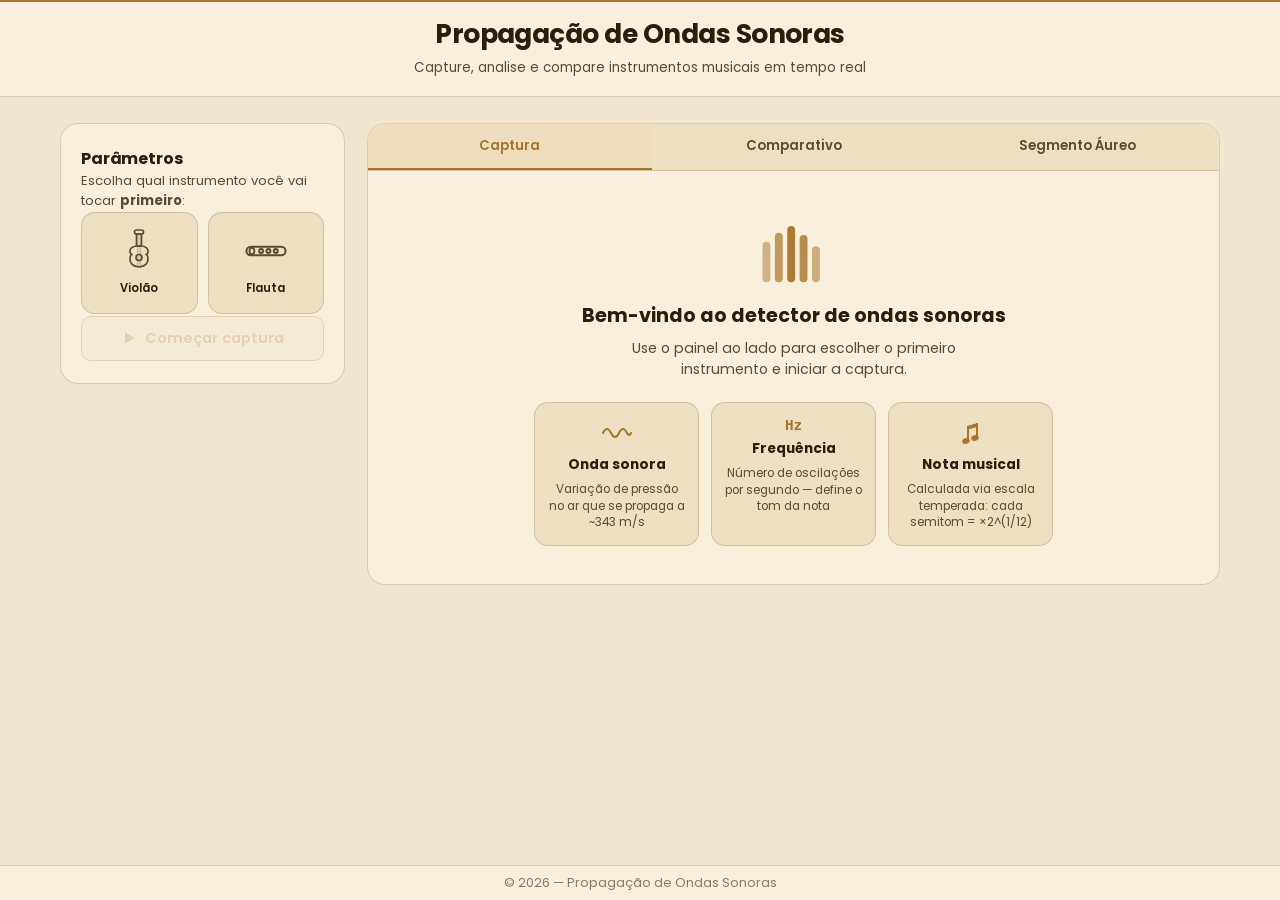
<file: index.html>
<!DOCTYPE html>
<html lang="pt-br">

<head>
  <meta charset="UTF-8" />
  <meta name="viewport" content="width=device-width, initial-scale=1.0" />
  <link rel="stylesheet" href="./assets/css/style.css" />
  <title>Propagação de Ondas Sonoras</title>
</head>

<body>

  <header>
    <h1>Propagação de Ondas Sonoras</h1>
    <p class="subtitulo">Capture, analise e compare instrumentos musicais em tempo real</p>
  </header>

  <main>
    <div class="main-content">

      <!-- ============================================================
           SIDEBAR
      ============================================================ -->
      <aside class="parametros" id="sidebar">

        <!-- ETAPA 1: Escolha o instrumento -->
        <div id="sidebar-etapa1">
          <h2>Parâmetros</h2>
          <p class="sidebar-desc">Escolha qual instrumento você vai tocar <strong>primeiro</strong>:</p>
          <div class="cards-instrumento">

            <button class="card-instrumento" id="card-violao" data-instrumento="violao">
              <span class="icone-instrumento">
                <svg viewBox="0 0 36 44" fill="none" stroke="currentColor" stroke-width="1.7" stroke-linecap="round"
                  stroke-linejoin="round">
                  <rect x="13.5" y="1" width="9" height="4" rx="2" />
                  <rect x="15.5" y="5" width="5" height="12" rx="1" />
                  <path
                    d="M15.5 17 Q9 18 9 22 Q9 25 11 25.5 Q9 26 9 30 Q9 37 18 38 Q27 37 27 30 Q27 26 25 25.5 Q27 25 27 22 Q27 18 20.5 17 Z" />
                  <circle cx="18" cy="28.5" r="3" />
                  <line x1="16.8" y1="5.5" x2="16.8" y2="38" stroke-width="0.9" opacity="0.45" />
                  <line x1="19.2" y1="5.5" x2="19.2" y2="38" stroke-width="0.9" opacity="0.45" />
                </svg>
              </span>
              <span class="nome-instrumento">Violão</span>
            </button>

            <button class="card-instrumento" id="card-flauta" data-instrumento="flauta">
              <span class="icone-instrumento">
                <svg viewBox="0 0 36 36" fill="none" stroke="currentColor" stroke-width="1.7" stroke-linecap="round">
                  <rect x="2" y="14.5" width="32" height="7" rx="3.5" />
                  <ellipse cx="6.5" cy="18" rx="2" ry="2.6" stroke-width="1.5" />
                  <circle cx="14" cy="18" r="1.6" />
                  <circle cx="20" cy="18" r="1.6" />
                  <circle cx="26" cy="18" r="1.6" />
                </svg>
              </span>
              <span class="nome-instrumento">Flauta</span>
            </button>

          </div>
          <button class="botao" id="btn-comecar" disabled>
            <svg class="icon-btn" viewBox="0 0 20 20" fill="currentColor">
              <polygon points="5,3 17,10 5,17" />
            </svg>
            Começar captura
          </button>
        </div>

        <!-- ETAPA 2: Status da captura -->
        <div id="sidebar-etapa2" style="display:none">
          <h2 id="sidebar-titulo-etapa2">Capturando Violão</h2>
          <p class="sidebar-desc">Toque seu instrumento próximo ao microfone.</p>
          <div class="info-box">
            <div class="info-linha">
              <span class="info-label">Nota em tempo real</span>
              <span class="info-valor" id="sidebar-nota">--</span>
            </div>
            <div class="info-linha">
              <span class="info-label">Frequência</span>
              <span class="info-valor" id="sidebar-freq">-- Hz</span>
            </div>
            <div class="info-linha">
              <span class="info-label">Afinação</span>
              <span class="info-valor" id="sidebar-cents">-- ¢</span>
            </div>
          </div>
          <p class="sidebar-status" id="sidebar-status-mic">Aguardando microfone...</p>
          <button class="botao" id="btn-ativar-mic">
            <svg class="icon-btn" viewBox="0 0 20 20" fill="none" stroke="currentColor" stroke-width="1.7"
              stroke-linecap="round">
              <rect x="6.5" y="1.5" width="7" height="9" rx="3.5" />
              <path d="M4 10 Q4 15 10 15 Q16 15 16 10" />
              <line x1="10" y1="15" x2="10" y2="18" />
              <line x1="7" y1="18" x2="13" y2="18" />
            </svg>
            Ativar microfone
          </button>
          <button class="botao botao-secundario" id="btn-proximo" disabled>
            <svg class="icon-btn" viewBox="0 0 20 20" fill="none" stroke="currentColor" stroke-width="1.8"
              stroke-linecap="round" stroke-linejoin="round">
              <line x1="3" y1="10" x2="16" y2="10" />
              <polyline points="11,5 16,10 11,15" />
            </svg>
            <span id="btn-proximo-label">Próximo instrumento</span>
          </button>
        </div>

        <!-- ETAPA 3: Resumo -->
        <div id="sidebar-etapa3" style="display:none">
          <h2>Comparativo</h2>
          <p class="sidebar-desc">Análise concluída! Veja o comparativo completo ao lado.</p>
          <div class="info-box">
            <div class="info-linha">
              <span class="info-label" id="nome-inst1">Violão</span>
              <span class="info-valor" id="res-nota1">--</span>
            </div>
            <div class="info-linha">
              <span class="info-label" id="nome-inst2">Flauta</span>
              <span class="info-valor" id="res-nota2">--</span>
            </div>
          </div>
          <button class="botao botao-secundario" id="btn-recomecar">
            <svg class="icon-btn" viewBox="0 0 20 20" fill="none" stroke="currentColor" stroke-width="1.8"
              stroke-linecap="round" stroke-linejoin="round">
              <path d="M3.5 10 A6.5 6.5 0 1 1 7 3.8" />
              <polyline points="3.5 1 7 3.8 4.5 7.5" />
            </svg>
            Recomeçar
          </button>
        </div>

      </aside>

      <!-- ============================================================
           ÁREA PRINCIPAL
      ============================================================ -->
      <section class="calculos-bloco">

        <div class="abas">
          <button class="aba ativa" id="aba-captura" onclick="trocarAba('captura')">Captura</button>
          <button class="aba" id="aba-comparativo" onclick="trocarAba('comparativo')">Comparativo</button>
          <button class="aba" id="aba-calculos" onclick="trocarAba('calculos')">Segmento Áureo</button>
        </div>

        <!-- ─── ABA: CAPTURA ─── -->
        <div class="calculos-conteudo" id="conteudo-captura">

          <!-- Tela inicial -->
          <div id="tela-escolha">
            <div class="tela-intro">
              <div class="intro-icon">
                <svg class="eq-svg" viewBox="0 0 64 52" fill="none">
                  <rect x="4" y="16" width="7" height="36" rx="3.5" fill="var(--cyan)" opacity="0.5" />
                  <rect x="15" y="8" width="7" height="44" rx="3.5" fill="var(--cyan)" opacity="0.7" />
                  <rect x="26" y="2" width="7" height="50" rx="3.5" fill="var(--cyan)" opacity="0.95" />
                  <rect x="37" y="10" width="7" height="42" rx="3.5" fill="var(--cyan)" opacity="0.8" />
                  <rect x="48" y="20" width="7" height="32" rx="3.5" fill="var(--cyan)" opacity="0.55" />
                </svg>
              </div>
              <h2>Bem-vindo ao detector de ondas sonoras</h2>
              <p>Use o painel ao lado para escolher o primeiro instrumento e iniciar a captura.</p>
              <div class="fisica-cards">
                <div class="fisica-card">
                  <span class="fisica-card-icon">
                    <svg viewBox="0 0 32 24" fill="none" stroke="currentColor" stroke-width="2" stroke-linecap="round">
                      <path d="M2 12 Q6 4 10 12 Q14 20 18 12 Q22 4 26 12 Q28 16 30 12" />
                    </svg>
                  </span>
                  <strong>Onda sonora</strong>
                  <small>Variação de pressão no ar que se propaga a ~343 m/s</small>
                </div>
                <div class="fisica-card">
                  <span class="fisica-card-icon fisica-card-icon-text">Hz</span>
                  <strong>Frequência</strong>
                  <small>Número de oscilações por segundo — define o tom da nota</small>
                </div>
                <div class="fisica-card">
                  <span class="fisica-card-icon">
                    <svg viewBox="0 0 32 32" fill="currentColor" stroke="none">
                      <rect x="12" y="9" width="2" height="14" />
                      <rect x="21" y="6" width="2" height="14" />
                      <polygon points="12,9 23,6 23,9.8 12,12.8" />
                      <ellipse cx="11" cy="24" rx="3.8" ry="2.8" transform="rotate(-15 11 24)" />
                      <ellipse cx="20" cy="21" rx="3.8" ry="2.8" transform="rotate(-15 20 21)" />
                    </svg>
                  </span>
                  <strong>Nota musical</strong>
                  <small>Calculada via escala temperada: cada semitom = ×2^(1/12)</small>
                </div>
              </div>
            </div>
          </div>

          <!-- ─── CAPTURA 1 ─── -->
          <div id="tela-captura" style="display:none">
            <div class="captura-header">
              <span class="captura-instrumento-icon" id="captura-icon"></span>
              <h2 id="captura-titulo">Tocando Violão</h2>
            </div>

            <!-- Canvas de soundwaves estilo Chrome Music Lab -->
            <div class="sw-wrap">
              <canvas id="visualizador"></canvas>
              <div class="sw-silence" id="sw-silence-1">Toque o instrumento para ver as ondas</div>
            </div>

            <!-- Última nota estável detectada -->
            <div class="ultima-nota-box">
              <span class="ultima-nota-label">Última nota detectada</span>
              <div class="ultima-nota-row">
                <div class="nota-principal" id="nota-display">--</div>
                <div class="nota-detalhe">
                  <div class="nota-simbolo" id="simbolo-display">--</div>
                  <div class="freq-display" id="freq-display">-- Hz</div>
                </div>
                <span class="nota-ts" id="nota-ts-1"></span>
              </div>
              <div class="cents-display" id="cents-display">
                <div class="cents-barra-wrap">
                  <div class="cents-barra" id="cents-barra"></div>
                  <div class="cents-zero"></div>
                </div>
                <span id="cents-texto">0 ¢</span>
              </div>
            </div>
          </div>

          <!-- ─── CAPTURA 2 ─── -->
          <div id="tela-captura2" style="display:none">
            <div class="captura-header">
              <span class="captura-instrumento-icon" id="captura-icon2"></span>
              <h2 id="captura-titulo2">Tocando Flauta</h2>
            </div>

            <div class="sw-wrap">
              <canvas id="visualizador2"></canvas>
              <div class="sw-silence" id="sw-silence-2">Toque o instrumento para ver as ondas</div>
            </div>

            <div class="ultima-nota-box">
              <span class="ultima-nota-label">Última nota detectada</span>
              <div class="ultima-nota-row">
                <div class="nota-principal" id="nota-display2">--</div>
                <div class="nota-detalhe">
                  <div class="nota-simbolo" id="simbolo-display2">--</div>
                  <div class="freq-display" id="freq-display2">-- Hz</div>
                </div>
                <span class="nota-ts" id="nota-ts-2"></span>
              </div>
              <div class="cents-display" id="cents-display2">
                <div class="cents-barra-wrap">
                  <div class="cents-barra" id="cents-barra2"></div>
                  <div class="cents-zero"></div>
                </div>
                <span id="cents-texto2">0 ¢</span>
              </div>
            </div>
          </div>

        </div>

        <!-- ─── ABA: COMPARATIVO ─── -->
        <div class="calculos-conteudo" id="conteudo-comparativo" style="display:none">
          <div id="comparativo-vazio" class="tela-intro">
            <div class="intro-icon">
              <svg viewBox="0 0 64 52" fill="none">
                <rect x="6" y="20" width="14" height="32" rx="4" fill="var(--cyan)" opacity="0.5" />
                <rect x="25" y="8" width="14" height="44" rx="4" fill="var(--cyan)" opacity="0.85" />
                <rect x="44" y="28" width="14" height="24" rx="4" fill="var(--purple)" opacity="0.6" />
              </svg>
            </div>
            <h2>Nenhum dado ainda</h2>
            <p>Complete as duas capturas para ver o comparativo aqui.</p>
          </div>
          <div id="comparativo-dados" style="display:none">
            <h2 class="secao-titulo">Comparativo entre instrumentos</h2>
            <div class="comparativo-grid">

              <div class="comp-card" id="comp-card-1">
                <div class="comp-inst-icon" id="comp-icon-1"></div>
                <h3 id="comp-nome-1">Violão</h3>
                <div class="comp-stat"><span class="comp-label">Nota detectada</span><span class="comp-valor destaque"
                    id="comp-nota-1">--</span></div>
                <div class="comp-stat"><span class="comp-label">Símbolo</span><span class="comp-valor"
                    id="comp-simbolo-1">--</span></div>
                <div class="comp-stat"><span class="comp-label">Frequência captada</span><span class="comp-valor"
                    id="comp-freq-1">-- Hz</span></div>
                <div class="comp-stat"><span class="comp-label">Frequência esperada</span><span class="comp-valor"
                    id="comp-freqe-1">-- Hz</span></div>
                <div class="comp-stat"><span class="comp-label">Desvio de afinação</span><span class="comp-valor"
                    id="comp-cents-1">-- ¢</span></div>
              </div>

              <div class="comp-vs">VS</div>

              <div class="comp-card" id="comp-card-2">
                <div class="comp-inst-icon" id="comp-icon-2"></div>
                <h3 id="comp-nome-2">Flauta</h3>
                <div class="comp-stat"><span class="comp-label">Nota detectada</span><span class="comp-valor destaque"
                    id="comp-nota-2">--</span></div>
                <div class="comp-stat"><span class="comp-label">Símbolo</span><span class="comp-valor"
                    id="comp-simbolo-2">--</span></div>
                <div class="comp-stat"><span class="comp-label">Frequência captada</span><span class="comp-valor"
                    id="comp-freq-2">-- Hz</span></div>
                <div class="comp-stat"><span class="comp-label">Frequência esperada</span><span class="comp-valor"
                    id="comp-freqe-2">-- Hz</span></div>
                <div class="comp-stat"><span class="comp-label">Desvio de afinação</span><span class="comp-valor"
                    id="comp-cents-2">-- ¢</span></div>
              </div>

            </div>
            <div class="comp-analise" id="comp-analise"></div>
          </div>
        </div>

        <!-- ─── ABA: SEGMENTO ÁUREO ─── -->
        <div class="calculos-conteudo" id="conteudo-calculos" style="display:none">
          <h2 class="secao-titulo">Frequência e Segmento Áureo</h2>

          <div class="calculo-bloco">
            <h3>1. Comparando as frequências captadas</h3>
            <p>Depois de tocar os dois instrumentos, o sistema utiliza as frequências detectadas para calcular a razão entre a maior e a menor frequência.</p>
            <div class="aureo-dados">
              <div class="aureo-dado">
                <span>Menor frequência</span>
                <strong id="aureo-menor">-- Hz</strong>
              </div>
              <div class="aureo-dado">
                <span>Maior frequência</span>
                <strong id="aureo-maior">-- Hz</strong>
              </div>
              <div class="aureo-dado">
                <span>Razão das frequências</span>
                <strong id="aureo-razao">--</strong>
              </div>
            </div>
            <div class="formula-box"><code>razão = frequência maior ÷ frequência menor</code></div>
            <div class="exemplo-calculo" id="aureo-resultado">
              Complete as duas capturas para calcular a relação.
            </div>
          </div>

          <div class="calculo-bloco">
            <h3>2. Comparação com o número áureo</h3>
            <p>Agora comparamos a razão encontrada no experimento com φ. Quanto mais próximos forem os valores, mais próxima a relação entre as duas frequências estará da proporção áurea.</p>
            <div class="aureo-comparacao">
              <div>
                <span>Razão encontrada</span>
                <strong id="aureo-razao-2">--</strong>
              </div>
              <div>
                <span>Número áureo (φ)</span>
                <strong>1,618033</strong>
              </div>
              <div>
                <span>Diferença</span>
                <strong id="aureo-diferenca">--</strong>
              </div>
            </div>
            <div class="aureo-status" id="aureo-status">Aguardando as frequências dos instrumentos.</div>
          </div>

          <div class="calculo-bloco">
            <h3>3. Construindo o segmento áureo</h3>
            <p>Para visualizar a proporção, usamos a maior frequência como referência. O segmento é dividido matematicamente na razão áurea. Assim, conseguimos visualizar como uma grandeza pode ser separada em duas partes mantendo a proporção φ.</p>
            <div class="aureo-segmento">
              <div class="aureo-parte maior" id="aureo-parte-maior">
                <strong id="aureo-parte-maior-valor">--</strong>
                <small>parte maior</small>
              </div>
              <div class="aureo-parte menor" id="aureo-parte-menor">
                <strong id="aureo-parte-menor-valor">--</strong>
                <small>parte menor</small>
              </div>
            </div>
            <div class="aureo-legenda">
              <span>A ÷ B = φ ≈ 1,618</span>
              <span id="aureo-total">Total: --</span>
            </div>
          </div>

          <div class="calculo-bloco">
            <h3>4. Relatório da análise</h3>
            <p>Um resumo compacto do experimento, como se fosse a saída impressa do sistema:</p>
            <div class="relatorio-aureo" id="relatorio-aureo">
              <p class="relatorio-vazio">Complete as duas capturas para gerar o relatório.</p>
            </div>
          </div>
        </div>

      </section>
    </div>
  </main>

  <footer>
    <p>&copy; 2026 — Propagação de Ondas Sonoras</p>
  </footer>

  <script type="module" src="./js/main.js"></script>
</body>

</html>
</file>
<file: assets/css/style.css>
@import url('https://fonts.googleapis.com/css2?family=Poppins:wght@300;400;500;600;700;800&display=swap');

:root {
  --bg: #f1e6cf;
  --surface: #f8f0dd;
  --surface-2: #ede0c2;
  --surface-3: #e3d2ac;
  --border: rgba(109, 72, 27, 0.22);
  --border-hi: rgba(168, 117, 43, 0.4);

  --cyan: #a8752b;
  --cyan-dim: rgba(168, 117, 43, 0.10);
  --cyan-glow: none;

  --purple: #6d481b;
  --purple-dim: rgba(109, 72, 27, 0.10);

  --gold: #a8752b;
  --gold-glow: none;

  --text: #2b1d10;
  --text-mid: #5c4a35;
  --text-dim: #8a7860;

  --success: #2f9e5c;
  --danger: #c0392b;
}

* {
  margin: 0;
  padding: 0;
  box-sizing: border-box;
  font-family: 'Poppins', sans-serif;
}

body {
  background: var(--bg);
  color: var(--text);
  min-height: 100vh;
  display: flex;
  flex-direction: column;
}

/* ─── HEADER ─── */
header {
  background: var(--surface);
  border-bottom: 1px solid var(--border);
  padding: 14px 0 18px;
  text-align: center;
  position: relative;
  overflow: hidden;
}

header::before {
  content: '';
  position: absolute;
  top: 0;
  left: 0;
  right: 0;
  height: 2px;
  background: var(--cyan);
}

header h1 {
  font-size: 1.65em;
  font-weight: 700;
  color: var(--text);
  letter-spacing: -0.02em;
}

.subtitulo {
  color: var(--text-mid);
  font-size: 0.84em;
  margin-top: 4px;
}

/* ─── FOOTER ─── */
footer {
  position: fixed;
  bottom: 0;
  width: 100%;
  background: var(--surface);
  border-top: 1px solid var(--border);
  text-align: center;
  padding: 8px 0;
  color: var(--text-dim);
  font-size: 0.8em;
  z-index: 100;
}

/* ─── LAYOUT ─── */
main {
  flex: 1;
  padding-bottom: 50px;
}

.main-content {
  display: flex;
  gap: 22px;
  max-width: 1200px;
  margin: 26px auto;
  padding: 0 20px;
  align-items: flex-start;
}

/* ─── SIDEBAR ─── */
.parametros {
  background: var(--surface);
  border: 1px solid var(--border);
  border-radius: 18px;
  padding: 22px 20px;
  width: 285px;
  min-width: 255px;
  flex-shrink: 0;
  display: flex;
  flex-direction: column;
  gap: 14px;
}

.parametros h2 {
  font-size: 1em;
  font-weight: 700;
  color: var(--text);
  letter-spacing: -0.01em;
}

.sidebar-desc {
  font-size: 0.82em;
  color: var(--text-mid);
  line-height: 1.55;
}

/* ─── CARDS DE INSTRUMENTO ─── */
.cards-instrumento {
  display: flex;
  gap: 10px;
}

.card-instrumento {
  flex: 1;
  display: flex;
  flex-direction: column;
  align-items: center;
  gap: 7px;
  padding: 16px 8px;
  background: var(--surface-2);
  border: 1px solid var(--border);
  border-radius: 14px;
  cursor: pointer;
  transition: all 0.22s ease;
  color: var(--text);
}

.card-instrumento:hover {
  border-color: var(--cyan);
  box-shadow: 0 0 0 1px var(--cyan);
  transform: translateY(-2px);
  background: var(--cyan-dim);
}

.card-instrumento.selecionado {
  border-color: var(--cyan);
  background: var(--cyan-dim);
  box-shadow: 0 0 0 2px var(--cyan);
}

.icone-instrumento {
  width: 44px;
  height: 44px;
  display: flex;
  align-items: center;
  justify-content: center;
  color: var(--text-mid);
  transition: color 0.2s;
}

.icone-instrumento svg {
  width: 100%;
  height: 100%;
}

.card-instrumento:hover .icone-instrumento,
.card-instrumento.selecionado .icone-instrumento {
  color: var(--cyan);
}

.nome-instrumento {
  font-size: 0.85em;
  font-weight: 600;
  color: var(--text);
}

/* ─── BOTÕES ─── */
.botao {
  width: 100%;
  display: flex;
  align-items: center;
  justify-content: center;
  gap: 8px;
  padding: 11px 0;
  background: var(--cyan-dim);
  color: var(--cyan);
  font-size: 0.92em;
  font-weight: 600;
  border: 1px solid var(--cyan);
  border-radius: 10px;
  cursor: pointer;
  transition: all 0.2s ease;
  margin-top: 2px;
  font-family: 'Poppins', sans-serif;
}

.icon-btn {
  width: 16px;
  height: 16px;
  flex-shrink: 0;
}

.botao:hover:not(:disabled) {
  background: var(--cyan);
  color: var(--bg);
  transform: translateY(-1px);
}

.botao:disabled {
  opacity: 0.25;
  cursor: not-allowed;
  transform: none;
}

.botao-secundario {
  background: var(--purple-dim);
  color: var(--purple);
  border-color: var(--purple);
}

.botao-secundario:hover:not(:disabled) {
  background: var(--purple);
  color: #fff;
  box-shadow: 0 0 20px rgba(109, 72, 27, 0.3);
}

/* ─── INFO BOX ─── */
.info-box {
  background: var(--surface-2);
  border: 1px solid var(--border);
  border-radius: 12px;
  padding: 12px 14px;
  display: flex;
  flex-direction: column;
  gap: 9px;
}

.info-linha {
  display: flex;
  justify-content: space-between;
  align-items: center;
}

.info-label {
  font-size: 0.76em;
  color: var(--text-mid);
}

.info-valor {
  font-size: 0.9em;
  font-weight: 700;
  color: var(--text);
}

.sidebar-status {
  font-size: 0.78em;
  color: var(--text-mid);
  text-align: center;
  min-height: 1.2em;
}

/* ─── ÁREA PRINCIPAL ─── */
.calculos-bloco {
  background: var(--surface);
  border: 1px solid var(--border);
  border-radius: 18px;
  flex: 1;
  min-width: 0;
  overflow: hidden;
  margin-bottom: 28px;
}

/* ─── ABAS ─── */
.abas {
  display: flex;
  background: var(--surface-2);
  border-bottom: 1px solid var(--border);
  border-radius: 18px 18px 0 0;
}

.aba {
  flex: 1;
  padding: 12px 0;
  font-size: 0.83rem;
  font-weight: 600;
  color: var(--text-mid);
  background: none;
  border: none;
  border-bottom: 2px solid transparent;
  cursor: pointer;
  transition: all 0.18s ease;
  font-family: 'Poppins', sans-serif;
}

.aba:hover {
  color: var(--text);
  background: rgba(109, 72, 27, 0.05);
}

.aba.ativa {
  color: var(--cyan);
  border-bottom-color: var(--cyan);
  background: rgba(214, 162, 56, 0.04);
}

.calculos-conteudo {
  padding: 22px 24px;
}

/* ─── TELA INTRO ─── */
.tela-intro {
  text-align: center;
  padding: 28px 20px 16px;
}

.intro-icon {
  width: 72px;
  height: 64px;
  margin: 0 auto 16px;
  display: flex;
  align-items: flex-end;
  justify-content: center;
}

.intro-icon svg {
  width: 100%;
  height: 100%;
}

/* Equalizer animation */
.eq-svg rect {
  transform-origin: bottom;
  animation: eq-pulse 1.4s ease-in-out infinite;
}

.eq-svg rect:nth-child(1) {
  animation-delay: 0s;
  animation-duration: 1.1s;
}

.eq-svg rect:nth-child(2) {
  animation-delay: 0.18s;
  animation-duration: 1.3s;
}

.eq-svg rect:nth-child(3) {
  animation-delay: 0.05s;
  animation-duration: 0.9s;
}

.eq-svg rect:nth-child(4) {
  animation-delay: 0.28s;
  animation-duration: 1.2s;
}

.eq-svg rect:nth-child(5) {
  animation-delay: 0.12s;
  animation-duration: 1.5s;
}

@keyframes eq-pulse {

  0%,
  100% {
    transform: scaleY(1);
  }

  50% {
    transform: scaleY(0.35);
  }
}

.tela-intro h2 {
  color: var(--text);
  font-size: 1.2em;
  margin-bottom: 8px;
}

.tela-intro p {
  color: var(--text-mid);
  font-size: 0.88em;
  max-width: 400px;
  margin: 0 auto 22px;
}

.fisica-cards {
  display: flex;
  gap: 12px;
  justify-content: center;
  flex-wrap: wrap;
}

.fisica-card {
  background: var(--surface-2);
  border: 1px solid var(--border);
  border-radius: 14px;
  padding: 14px 12px;
  width: 165px;
  display: flex;
  flex-direction: column;
  align-items: center;
  gap: 6px;
  text-align: center;
  transition: border-color 0.2s;
}

.fisica-card:hover {
  border-color: var(--cyan);
}

.fisica-card-icon {
  width: 32px;
  height: 32px;
  color: var(--cyan);
  display: flex;
  align-items: center;
  justify-content: center;
}

.fisica-card-icon svg {
  width: 100%;
  height: 100%;
}

.fisica-card-icon-text {
  font-size: 1.1em;
  font-weight: 700;
  font-family: monospace;
  width: auto;
  height: auto;
}

.fisica-card strong {
  color: var(--text);
  font-size: 0.86em;
}

.fisica-card small {
  color: var(--text-mid);
  font-size: 0.74em;
  line-height: 1.4;
}

/* ─── CAPTURA ─── */
.captura-header {
  display: flex;
  align-items: center;
  gap: 12px;
  margin-bottom: 12px;
}

.captura-instrumento-icon {
  width: 38px;
  height: 38px;
  color: var(--cyan);
  flex-shrink: 0;
  display: flex;
  align-items: center;
  justify-content: center;
}

.captura-instrumento-icon svg {
  width: 100%;
  height: 100%;
}

.captura-header h2 {
  color: var(--text);
  font-size: 1.05em;
  font-weight: 600;
}

/* Canvas — dentro do .sw-wrap, herda altura do container */
#visualizador,
#visualizador2 {
  width: 100%;
  height: 100%;
  border-radius: 0;
  display: block;
  background: transparent;
  border: none;
}

/* Painel nota */
.painel-nota {
  background: var(--surface-2);
  border: 1px solid var(--border);
  border-radius: 16px;
  padding: 18px 24px;
  margin-top: 14px;
  display: flex;
  flex-direction: column;
  align-items: center;
  gap: 3px;
}

.nota-principal {
  font-size: 3.8em;
  font-weight: 800;
  color: var(--gold);
  line-height: 1;
  transition: text-shadow 0.1s ease;
}

.nota-simbolo {
  font-size: 1.1em;
  font-weight: 600;
  color: var(--cyan);
}

.freq-display {
  font-size: 1.2em;
  font-weight: 500;
  color: var(--text-mid);
  font-family: 'Courier New', monospace;
  margin-top: 3px;
}

/* Cents */
.cents-display {
  width: 100%;
  display: flex;
  flex-direction: column;
  align-items: center;
  gap: 6px;
  margin-top: 8px;
}

.cents-barra-wrap {
  position: relative;
  width: 210px;
  height: 8px;
  background: var(--surface-3);
  border-radius: 4px;
  overflow: hidden;
}

.cents-barra {
  position: absolute;
  top: 0;
  left: 50%;
  height: 100%;
  width: 0;
  background: var(--cyan);
  border-radius: 4px;
  transition: width 0.1s ease, left 0.1s ease;
  box-shadow: 0 0 8px var(--cyan);
}

.cents-zero {
  position: absolute;
  left: 50%;
  top: 0;
  width: 2px;
  height: 100%;
  background: var(--text-dim);
  transform: translateX(-50%);
}

.cents-display span {
  font-size: 0.8em;
  color: var(--text-mid);
  font-family: 'Courier New', monospace;
  font-weight: 600;
}

/* ─── COMPARATIVO ─── */
.secao-titulo {
  color: var(--text);
  font-size: 1.05em;
  font-weight: 700;
  margin-bottom: 18px;
}

.comparativo-grid {
  display: flex;
  gap: 12px;
  align-items: flex-start;
  flex-wrap: wrap;
  justify-content: center;
}

.comp-card {
  background: var(--surface-2);
  border: 1px solid var(--border);
  border-radius: 16px;
  padding: 18px 16px;
  flex: 1;
  min-width: 185px;
  max-width: 255px;
  display: flex;
  flex-direction: column;
  gap: 9px;
}

.comp-inst-icon {
  width: 48px;
  height: 48px;
  margin: 0 auto 2px;
  color: var(--cyan);
  display: flex;
  align-items: center;
  justify-content: center;
}

.comp-inst-icon svg {
  width: 100%;
  height: 100%;
}

.comp-card h3 {
  text-align: center;
  color: var(--text);
  font-size: 0.95em;
  font-weight: 700;
}

.comp-vs {
  font-size: 0.78em;
  font-weight: 700;
  color: var(--cyan);
  background: var(--cyan-dim);
  border: 1px solid var(--cyan);
  border-radius: 50%;
  width: 40px;
  height: 40px;
  display: flex;
  align-items: center;
  justify-content: center;
  align-self: center;
  flex-shrink: 0;
  margin-top: 44px;
}

.comp-stat {
  display: flex;
  flex-direction: column;
  gap: 1px;
}

.comp-label {
  font-size: 0.7em;
  color: var(--text-mid);
  text-transform: uppercase;
  letter-spacing: 0.06em;
}

.comp-valor {
  font-size: 0.9em;
  font-weight: 600;
  color: var(--text);
}

.comp-valor.destaque {
  font-size: 1.5em;
  color: var(--gold);
  font-weight: 800;
}

.comp-analise {
  background: var(--surface-2);
  border: 1px solid var(--border);
  border-radius: 14px;
  padding: 16px 18px;
  margin-top: 16px;
  color: var(--text-mid);
  font-size: 0.86em;
  line-height: 1.75;
}

.comp-analise strong {
  color: var(--text);
}

.comp-analise p {
  margin-bottom: 8px;
}

.comp-analise p:last-child {
  margin-bottom: 0;
}

/* ─── COMO CALCULAMOS ─── */
.calculo-bloco {
  background: var(--surface-2);
  border: 1px solid var(--border);
  border-radius: 16px;
  padding: 18px 20px;
  margin-bottom: 16px;
}

.calculo-bloco h3 {
  color: var(--cyan);
  font-size: 0.92em;
  font-weight: 700;
  margin-bottom: 10px;
  padding-bottom: 8px;
  border-bottom: 1px solid var(--border);
}

.calculo-bloco p {
  font-size: 0.86em;
  color: var(--text-mid);
  line-height: 1.7;
  margin-bottom: 10px;
}

.formula-box {
  background: var(--surface-3);
  border: 1px solid var(--cyan);
  border-radius: 10px;
  padding: 12px 18px;
  text-align: center;
  margin: 10px 0;
}

.formula-box code {
  font-size: 1em;
  font-family: 'Courier New', monospace;
  color: var(--cyan);
  font-weight: 600;
  letter-spacing: 0.02em;
}

.exemplo-calculo {
  background: rgba(109, 72, 27, 0.07);
  border-left: 3px solid var(--purple);
  border-radius: 0 8px 8px 0;
  padding: 10px 14px;
  font-size: 0.84em;
  color: var(--text-mid);
  line-height: 1.6;
  margin-top: 6px;
}

/* Escala cromática */
.escala-visual {
  display: flex;
  flex-wrap: wrap;
  gap: 5px;
  margin-top: 12px;
  justify-content: center;
}

.escala-nota {
  display: flex;
  flex-direction: column;
  align-items: center;
  background: var(--surface-3);
  border: 1px solid var(--border);
  border-radius: 7px;
  padding: 5px 9px;
  font-size: 0.76em;
  font-weight: 600;
  color: var(--text-mid);
  min-width: 40px;
  gap: 2px;
}

.escala-nota small {
  font-size: 0.68em;
  color: var(--text-dim);
  font-weight: 400;
}

.escala-nota.destaque-nota {
  background: var(--cyan-dim);
  border-color: var(--cyan);
  color: var(--cyan);
}

.escala-nota.destaque-nota small {
  color: var(--cyan);
  opacity: 0.75;
}

/* ─── TIMBRE ─── */
.timbre-visual {
  display: flex;
  gap: 16px;
  margin-top: 14px;
  flex-wrap: wrap;
  justify-content: center;
}

.timbre-item {
  flex: 1;
  min-width: 180px;
  display: flex;
  flex-direction: column;
  align-items: center;
  gap: 8px;
  font-size: 0.86em;
  color: var(--text-mid);
}

.timbre-titulo {
  display: flex;
  align-items: center;
  gap: 7px;
  color: var(--text);
  font-size: 0.95em;
}

.icon-timbre {
  width: 22px;
  height: 22px;
  color: var(--cyan);
}

.timbre-onda {
  width: 100%;
  height: 58px;
  border-radius: 8px;
  background: #241a10;
  border: 1px solid var(--border);
  position: relative;
  overflow: hidden;
}

.violao-onda::after {
  content: '';
  position: absolute;
  inset: 0;
  background: url("data:image/svg+xml,%3Csvg xmlns='http://www.w3.org/2000/svg' viewBox='0 0 200 60'%3E%3Cpath d='M0 30 Q5 10 10 30 Q12 45 14 30 Q18 5 22 30 Q24 50 28 30 Q35 8 40 30 Q42 46 46 30 Q50 10 55 30 Q58 48 62 30 Q68 6 73 30 Q75 52 80 30 Q86 8 90 30 Q93 47 97 30 Q102 9 107 30 Q110 50 115 30 Q120 7 124 30 Q127 49 132 30 Q137 10 142 30 Q144 46 148 30 Q153 8 158 30 Q160 48 164 30 Q170 6 175 30 Q177 50 182 30 Q186 10 190 30 Q193 47 197 30 Q199 12 200 30' stroke='%2300d1ff' stroke-width='2' fill='none' opacity='0.85'/%3E%3C/svg%3E") center/cover no-repeat;
}

.flauta-onda::after {
  content: '';
  position: absolute;
  inset: 0;
  background: url("data:image/svg+xml,%3Csvg xmlns='http://www.w3.org/2000/svg' viewBox='0 0 200 60'%3E%3Cpath d='M0 30 Q25 5 50 30 Q75 55 100 30 Q125 5 150 30 Q175 55 200 30' stroke='%239d4edd' stroke-width='2' fill='none' opacity='0.85'/%3E%3C/svg%3E") center/cover no-repeat;
}

.timbre-item small {
  font-size: 0.76em;
  color: var(--text-dim);
  text-align: center;
}

/* ─── RESPONSIVO ─── */
@media (max-width: 1000px) {
  .main-content {
    flex-direction: column;
    align-items: center;
  }

  .parametros {
    width: 100%;
    min-width: unset;
    max-width: 600px;
  }

  .comparativo-grid {
    flex-direction: column;
    align-items: center;
  }

  .comp-vs {
    margin: 0;
  }

  .comp-card {
    max-width: 100%;
    width: 100%;
  }
}

@media (max-width: 600px) {
  .main-content {
    padding: 0 12px;
  }

  header h1 {
    font-size: 1.35em;
  }

  .nota-principal {
    font-size: 3em;
  }
}

/* ─── SOUNDWAVE CANVAS (Chrome Music Lab style) ─── */
.sw-wrap {
  position: relative;
  width: 100%;
  height: 180px;
  border-radius: 16px;
  overflow: hidden;
  margin-bottom: 16px;
  background: #241a10;
  border: 1px solid var(--border);
}

.sw-wrap canvas {
  width: 100%;
  height: 100%;
  display: block;
}

.sw-silence {
  position: absolute;
  inset: 0;
  display: flex;
  align-items: center;
  justify-content: center;
  font-size: 0.82em;
  color: var(--text-dim);
  letter-spacing: 0.04em;
  pointer-events: none;
  transition: opacity 0.4s;
}

.sw-silence.hidden {
  opacity: 0;
}

/* ─── CAIXA DE ÚLTIMA NOTA ─── */
.ultima-nota-box {
  background: var(--surface);
  border: 1px solid var(--border);
  border-radius: 16px;
  padding: 16px 20px 14px;
}

.ultima-nota-label {
  display: block;
  font-size: 0.72em;
  font-weight: 600;
  letter-spacing: 0.08em;
  text-transform: uppercase;
  color: var(--text-dim);
  margin-bottom: 10px;
}

.ultima-nota-row {
  display: flex;
  align-items: center;
  gap: 14px;
  margin-bottom: 12px;
}

.nota-principal {
  font-size: 3.4em;
  font-weight: 700;
  color: var(--gold);
  line-height: 1;
  min-width: 1.4ch;
  transition: color 0.2s;
}

/* Animação ao detectar nova nota */
@keyframes nota-pop {
  0% {
    transform: scale(1);
  }

  40% {
    transform: scale(1.18);
  }

  100% {
    transform: scale(1);
  }
}

.nota-pulse {
  animation: nota-pop 0.25s ease-out;
}

.nota-detalhe {
  display: flex;
  flex-direction: column;
  gap: 2px;
}

.nota-simbolo {
  font-size: 1.15em;
  font-weight: 700;
  color: var(--cyan);
  font-family: 'Courier New', monospace;
}

.freq-display {
  font-size: 0.82em;
  color: var(--text-mid);
  font-family: 'Courier New', monospace;
}

.nota-ts {
  margin-left: auto;
  font-size: 0.72em;
  color: var(--text-dim);
  font-style: italic;
}
/* ─── PERGUNTA DE PESQUISA ─── */
.pergunta-pesquisa {
  background: rgba(214, 162, 56, 0.06);
  border: 1px solid rgba(214, 162, 56, 0.35);
  border-radius: 16px;
  padding: 16px 20px;
  margin-bottom: 16px;
  box-shadow: inset 0 0 20px rgba(214, 162, 56, 0.04);
}

.pergunta-pesquisa-label {
  display: inline-block;
  color: var(--gold);
  font-size: 0.68em;
  font-weight: 700;
  letter-spacing: 0.08em;
  text-transform: uppercase;
  margin-bottom: 6px;
}

.pergunta-pesquisa p {
  color: var(--text);
  font-size: 0.95em;
  font-weight: 500;
  line-height: 1.6;
}

/* ─── RELATÓRIO IMPRESSO ─── */
.relatorio-aureo {
  background: var(--surface-3);
  border: 1px solid var(--border-hi);
  border-radius: 14px;
  padding: 22px 22px 18px;
  margin-top: 6px;
  position: relative;
  overflow: hidden;
}

.relatorio-aureo::before {
  content: '';
  position: absolute;
  top: 0;
  left: 0;
  right: 0;
  height: 2px;
  background: var(--cyan);
}

.relatorio-vazio {
  text-align: center;
  color: var(--text-dim);
  font-size: 0.86em;
  padding: 14px 0 6px;
}

.relatorio-titulo {
  text-align: center;
  font-size: 0.72em;
  font-weight: 700;
  letter-spacing: 0.18em;
  text-transform: uppercase;
  color: var(--text-dim);
  margin-bottom: 18px;
}

.relatorio-instrumentos {
  display: grid;
  grid-template-columns: 1fr 1fr;
  gap: 12px;
  margin-bottom: 4px;
}

.relatorio-inst {
  background: var(--surface-3);
  border: 1px solid var(--border);
  border-radius: 10px;
  padding: 12px 10px;
  text-align: center;
}

.relatorio-inst-nome {
  font-size: 0.68em;
  color: var(--text-dim);
  text-transform: uppercase;
  letter-spacing: 0.06em;
  margin-bottom: 6px;
}

.relatorio-inst-nota {
  font-family: 'Courier New', monospace;
  font-size: 1.2em;
  font-weight: 700;
  color: var(--cyan);
}

.relatorio-inst-freq {
  font-family: 'Courier New', monospace;
  font-size: 0.78em;
  color: var(--text-mid);
  margin-top: 3px;
}

.relatorio-divisor {
  border: none;
  border-top: 1px dashed var(--border);
  margin: 18px 0;
}

.relatorio-metricas {
  display: grid;
  grid-template-columns: repeat(3, 1fr);
  gap: 10px;
  margin-bottom: 18px;
}

.relatorio-metrica {
  text-align: center;
}

.relatorio-metrica span {
  display: block;
  font-size: 0.64em;
  color: var(--text-dim);
  margin-bottom: 5px;
  line-height: 1.3;
}

.relatorio-metrica strong {
  display: block;
  font-family: 'Courier New', monospace;
  font-size: 1.1em;
  color: var(--text);
}

.relatorio-metrica small {
  display: block;
  font-family: 'Courier New', monospace;
  font-size: 0.68em;
  color: var(--text-dim);
  margin-top: 2px;
}

.relatorio-classificacao {
  display: flex;
  justify-content: center;
  margin-bottom: 16px;
}

.relatorio-badge {
  display: inline-flex;
  align-items: center;
  gap: 7px;
  padding: 6px 20px;
  border-radius: 999px;
  font-size: 0.78em;
  font-weight: 700;
  letter-spacing: 0.05em;
  text-transform: uppercase;
  border: 1px solid currentColor;
}

.relatorio-badge::before {
  content: '';
  width: 7px;
  height: 7px;
  border-radius: 50%;
  background: currentColor;
  box-shadow: 0 0 8px currentColor;
}

.relatorio-badge.perfeito {
  color: var(--success);
  background: rgba(74, 222, 128, 0.1);
}

.relatorio-badge.ok {
  color: var(--gold);
  background: rgba(214, 162, 56, 0.1);
}

.relatorio-badge.distante {
  color: var(--danger);
  background: rgba(248, 113, 113, 0.1);
}

.relatorio-conclusao {
  text-align: center;
  font-size: 0.86em;
  color: var(--text-mid);
  line-height: 1.6;
  font-style: italic;
  max-width: 480px;
  margin: 0 auto;
}

@media (max-width: 480px) {
  .relatorio-instrumentos,
  .relatorio-metricas {
    grid-template-columns: 1fr;
  }
}

/* ─── AVISO / CUIDADO CONCEITUAL ─── */
.aureo-aviso {
  background: rgba(214, 162, 56, 0.06);
  border-left: 3px solid var(--gold);
  border-radius: 0 8px 8px 0;
  padding: 10px 14px;
  font-size: 0.84em;
  color: var(--text-mid);
  line-height: 1.6;
  margin-top: 10px;
}

.aureo-aviso strong {
  color: var(--gold);
}

/* ─── SEGMENTO ÁUREO ─── */
.aureo-dados,
.aureo-comparacao {
  display: grid;
  grid-template-columns: repeat(3, 1fr);
  gap: 10px;
  margin: 14px 0;
}

.aureo-dado,
.aureo-comparacao > div {
  background: var(--surface-3);
  border: 1px solid var(--border);
  border-radius: 10px;
  padding: 12px;
  text-align: center;
}

.aureo-dado span,
.aureo-comparacao span {
  display: block;
  color: var(--text-dim);
  font-size: 0.72em;
  margin-bottom: 6px;
}

.aureo-dado strong,
.aureo-comparacao strong {
  color: var(--cyan);
  font-size: 1.05em;
}

.aureo-status {
  margin-top: 12px;
  padding: 12px 14px;
  border-left: 3px solid var(--cyan);
  background: var(--cyan-dim);
  border-radius: 0 8px 8px 0;
  color: var(--text-mid);
  font-size: 0.84em;
  line-height: 1.5;
}

.aureo-segmento {
  display: flex;
  width: 100%;
  height: 74px;
  margin: 22px 0 8px;
  border-radius: 10px;
  overflow: hidden;
  background: var(--surface-3);
  border: 1px solid var(--border);
}

.aureo-parte {
  display: flex;
  flex-direction: column;
  justify-content: center;
  align-items: center;
  min-width: 0;
  transition: width 0.4s ease;
}

.aureo-parte.maior {
  width: 61.8034%;
  background: var(--cyan-dim);
  border-right: 1px solid var(--cyan);
  color: var(--cyan);
}

.aureo-parte.menor {
  width: 38.1966%;
  background: rgba(109, 72, 27, 0.12);
  color: var(--purple);
}

.aureo-parte strong {
  font-size: 0.95em;
}

.aureo-parte small {
  font-size: 0.7em;
  opacity: 0.8;
  margin-top: 3px;
}

.aureo-legenda {
  display: flex;
  justify-content: space-between;
  color: var(--text-dim);
  font-size: 0.75em;
}

@media (max-width: 650px) {
  .aureo-dados,
  .aureo-comparacao {
    grid-template-columns: 1fr;
  }
}
</file>
